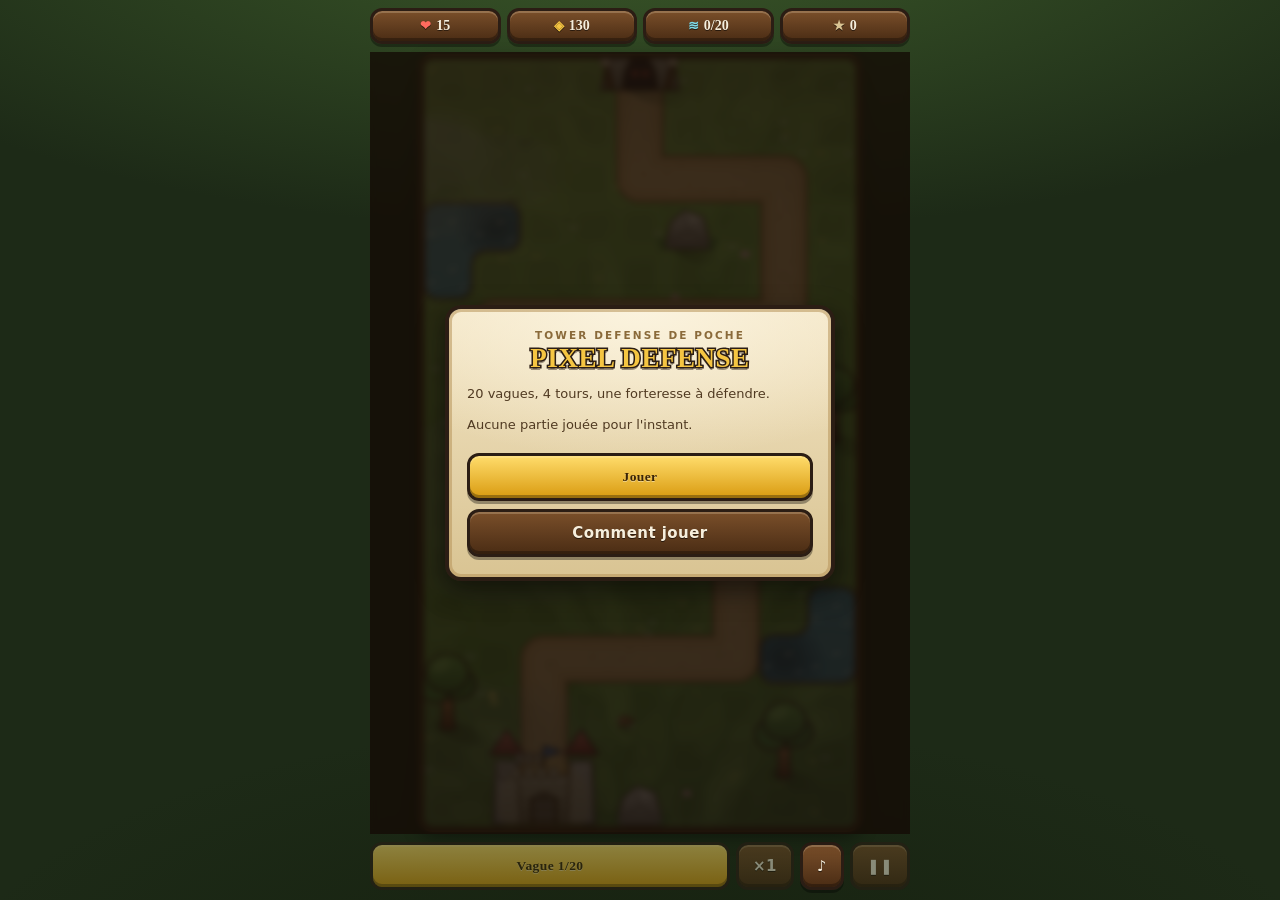
<file: index.html>
<!DOCTYPE html>
<html lang="fr">
<head>
<meta charset="utf-8">
<!-- viewport-fit=cover : le jeu occupe l'écran jusque sous l'encoche ; les
     marges de sécurité sont reprises en CSS avec env(safe-area-inset-*). -->
<meta name="viewport" content="width=device-width, initial-scale=1, viewport-fit=cover">
<meta name="theme-color" content="#2b1d14">
<meta name="description" content="Pixel Defense — un tower defense médiéval dessiné à la main, jouable au doigt, sans installation et hors ligne. 20 vagues, 4 tours, une forteresse à défendre.">
<meta name="mobile-web-app-capable" content="yes">
<meta name="apple-mobile-web-app-capable" content="yes">
<meta name="apple-mobile-web-app-status-bar-style" content="black-translucent">
<meta name="apple-mobile-web-app-title" content="Pixel Defense">
<title>Pixel Defense — tower defense de poche</title>
<link rel="manifest" href="manifest.webmanifest">
<link rel="icon" href="icons/icon-192.png" sizes="192x192" type="image/png">
<link rel="apple-touch-icon" href="icons/icon-192.png">
<link rel="stylesheet" href="styles.css">
</head>
<body>

<div id="app">

  <header id="hud">
    <div class="stat lives" title="Vies restantes">
      <span class="ico" aria-hidden="true">❤</span><b id="stat-lives">15</b>
    </div>
    <div class="stat gold" title="Or disponible">
      <span class="ico" aria-hidden="true">◈</span><b id="stat-gold">150</b>
    </div>
    <div class="stat wave" title="Vague">
      <span class="ico" aria-hidden="true">≋</span><b id="stat-wave">0/20</b>
    </div>
    <div class="stat score" title="Score">
      <span class="ico" aria-hidden="true">★</span><b id="stat-score">0</b>
    </div>
  </header>

  <div id="stage">
    <canvas id="board" role="img" aria-label="Plateau de jeu : un chemin de terre descend de la caverne, en haut, jusqu'à la forteresse, en bas à gauche."></canvas>
    <div id="overlay" class="overlay hidden"></div>
    <div id="toast" class="toast hidden"></div>
  </div>

  <div id="sheet" class="sheet hidden"></div>

  <footer id="bar">
    <button id="btn-wave" class="btn primary grow" type="button">Commencer</button>
    <button id="btn-speed" class="btn ghost" type="button" aria-label="Vitesse de jeu">×1</button>
    <button id="btn-sound" class="btn ghost" type="button" aria-label="Couper le son">♪</button>
    <button id="btn-pause" class="btn ghost" type="button" aria-label="Pause">❚❚</button>
  </footer>

</div>

<noscript>
  <p style="color:#eef1f7;font-family:monospace;padding:20px">
    Pixel Defense a besoin de JavaScript : tout le jeu tourne dans votre navigateur,
    il n'y a pas de serveur pour le remplacer.
  </p>
</noscript>

<script src="js/config.js"></script>
<script src="js/map.js"></script>
<script src="js/art.js"></script>
<script src="js/skin.js"></script>
<!-- world.js dessine des figures : il lui faut art.js et skin.js avant lui. -->
<script src="js/world.js"></script>
<!-- Habillages : déclarez ici les planches de sprites engendrées par
     tools/import-textures.mjs. Sans aucune, le jeu trace ses figures.
     <script src="skins/mon-pack/atlas.js"></script> -->
<script src="js/storage.js"></script>
<script src="js/audio.js"></script>
<script src="js/render.js"></script>
<script src="js/game.js"></script>
<script src="js/ui.js"></script>
<script src="js/main.js"></script>
</body>
</html>
</file>
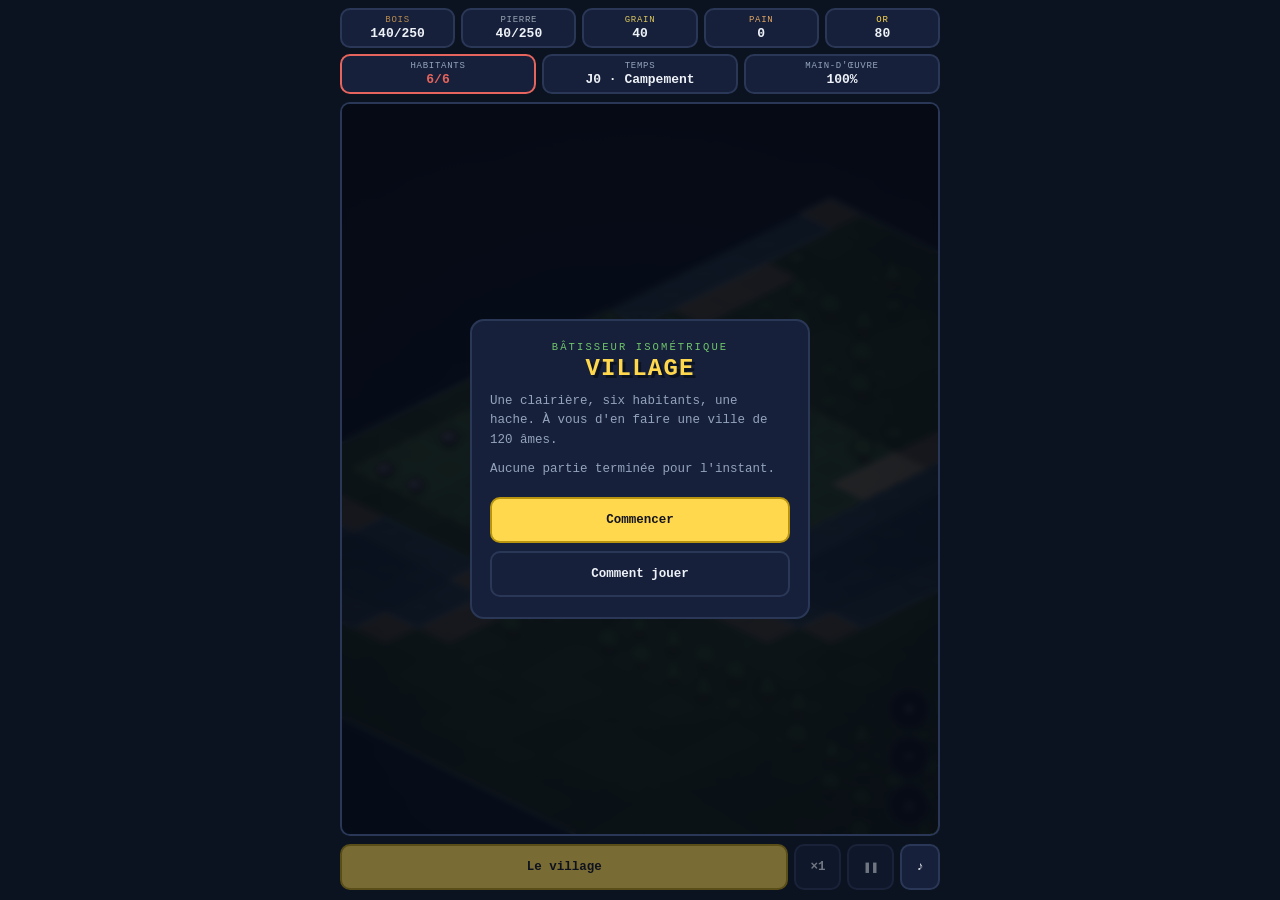
<file: village/index.html>
<!DOCTYPE html>
<html lang="fr">
<head>
<meta charset="utf-8">
<meta name="viewport" content="width=device-width, initial-scale=1, viewport-fit=cover">
<meta name="theme-color" content="#0b1220">
<meta name="description" content="Village — un bâtisseur isométrique en pixel art : une clairière, six habitants, et une ville à faire naître. Jouable au doigt, hors ligne.">
<meta name="mobile-web-app-capable" content="yes">
<meta name="apple-mobile-web-app-capable" content="yes">
<meta name="apple-mobile-web-app-status-bar-style" content="black-translucent">
<meta name="apple-mobile-web-app-title" content="Village">
<title>Village — bâtisseur isométrique</title>
<link rel="manifest" href="manifest.webmanifest">
<link rel="icon" href="icons/icon-192.png" sizes="192x192" type="image/png">
<link rel="apple-touch-icon" href="icons/icon-192.png">
<link rel="stylesheet" href="styles.css">
</head>
<body>

<div id="app">

  <header id="hud">
    <div class="res-row">
      <div class="res wood"><span class="lab">Bois</span><b id="v-wood">0</b></div>
      <div class="res stone"><span class="lab">Pierre</span><b id="v-stone">0</b></div>
      <div class="res grain"><span class="lab">Grain</span><b id="v-grain">0</b></div>
      <div class="res bread"><span class="lab">Pain</span><b id="v-bread">0</b></div>
      <div class="res gold"><span class="lab">Or</span><b id="v-gold">0</b></div>
    </div>
    <div class="meta-row">
      <div class="meta"><span class="lab">Habitants</span><b id="v-pop">6/6</b></div>
      <div class="meta"><span class="lab">Temps</span><b id="v-day">J0</b></div>
      <div class="meta"><span class="lab">Main-d'œuvre</span><b id="v-work">100 %</b></div>
    </div>
  </header>

  <div id="map">
    <canvas id="board" role="img" aria-label="Vue isométrique du village : une clairière, l'hôtel de ville au centre, des bois et des rochers alentour."></canvas>

    <div id="zoom">
      <button id="btn-zoom-in" class="round" type="button" aria-label="Zoomer">+</button>
      <button id="btn-zoom-out" class="round" type="button" aria-label="Dézoomer">−</button>
      <button id="btn-center" class="round" type="button" aria-label="Recentrer sur l'hôtel de ville">⌂</button>
    </div>

    <div id="overlay" class="overlay hidden"></div>
    <div id="toast" class="toast hidden"></div>
  </div>

  <div id="sheet" class="sheet hidden"></div>

  <footer id="bar">
    <button id="btn-village" class="btn primary grow" type="button">Le village</button>
    <button id="btn-speed" class="btn ghost" type="button" aria-label="Vitesse du temps">×1</button>
    <button id="btn-pause" class="btn ghost" type="button" aria-label="Pause">❚❚</button>
    <button id="btn-sound" class="btn ghost" type="button" aria-label="Son">♪</button>
  </footer>

</div>

<noscript>
  <p style="color:#eef1f7;font-family:monospace;padding:20px">
    Village a besoin de JavaScript : tout le jeu tourne dans votre navigateur,
    il n'y a pas de serveur pour le remplacer.
  </p>
</noscript>

<script src="js/config.js"></script>
<script src="js/world.js"></script>
<script src="js/iso.js"></script>
<script src="js/art.js"></script>
<script src="js/sim.js"></script>
<script src="js/render.js"></script>
<script src="js/storage.js"></script>
<script src="js/audio.js"></script>
<script src="js/ui.js"></script>
<script src="js/main.js"></script>
</body>
</html>
</file>
<file: styles.css>
/* Pixel Defense — habillage.
   Mobile d'abord : une colonne qui remplit exactement la hauteur de l'écran,
   sans défilement, avec le plateau au milieu et les commandes à portée de
   pouce en bas. Le jeu doit être jouable d'une seule main.

   L'habillage suit le plateau : bois, pierre, parchemin et or, avec le même
   contour brun sombre que les dessins. Trois recettes reviennent partout —
   un dégradé du clair vers le sombre, un liseré clair en haut posé à
   l'intérieur, une ombre portée en bas. C'est ce qui donne du relief à des
   rectangles, et ce qui fait qu'un bouton a l'air d'un objet plutôt que d'une
   zone cliquable. */

:root {
  --bg: #1d2a17;            /* sous-bois, derrière tout */
  --wood: #7a4f2a;
  --wood-dark: #4a2c14;
  --wood-deep: #33200f;
  --stone: #6f6a5e;
  --parchment: #f3e5c4;
  --parchment-dark: #d9c493;
  --ink: #2b1d14;           /* le contour du jeu entier */
  --cream: #f7efdd;
  --muted: #c3ab84;
  --gold: #f5c542;
  --gold-dark: #b1810d;
  --red: #d94a3f;
  --green: #6fc24a;
  --ice: #7fdcea;
  --radius: 12px;
  --font: "Trebuchet MS", "Segoe UI", system-ui, -apple-system, sans-serif;
  --title: Georgia, "Times New Roman", serif;

  /* Relief commun : lumière en haut, ombre en bas. */
  --bevel: inset 0 2px 0 rgba(255, 240, 210, 0.22), inset 0 -3px 0 rgba(0, 0, 0, 0.30);
  --drop: 0 3px 0 rgba(0, 0, 0, 0.35);
}

* { box-sizing: border-box; }

html, body {
  margin: 0;
  padding: 0;
  height: 100%;
  background: var(--bg);
  color: var(--cream);
  font-family: var(--font);
  font-size: 15px;
  /* Un jeu ne se sélectionne pas et ne se zoome pas par erreur au double-tap. */
  user-select: none;
  -webkit-user-select: none;
  -webkit-tap-highlight-color: transparent;
  overscroll-behavior: none;
}

/* Fond de sous-bois : deux halos et une trame très douce, pour que les marges
   autour du plateau ne soient pas un aplat mort. */
body {
  background-image:
    radial-gradient(120% 60% at 50% -10%, #3c5a2a 0%, rgba(60, 90, 42, 0) 60%),
    radial-gradient(90% 50% at 50% 110%, #16210f 0%, rgba(22, 33, 15, 0) 60%);
  background-attachment: fixed;
}

#app {
  display: flex;
  flex-direction: column;
  height: 100dvh;
  max-width: 520px;
  margin: 0 auto;
  padding: env(safe-area-inset-top) env(safe-area-inset-right) env(safe-area-inset-bottom) env(safe-area-inset-left);
  overflow: hidden;
}

/* --- Bandeau de compteurs ------------------------------------------------ */

#hud {
  display: flex;
  gap: 6px;
  padding: 8px 10px;
  flex: 0 0 auto;
}

.stat {
  flex: 1 1 0;
  min-width: 0;
  display: flex;
  align-items: center;
  justify-content: center;
  gap: 5px;
  padding: 7px 4px;
  background: linear-gradient(180deg, var(--wood) 0%, var(--wood-dark) 100%);
  border: 3px solid var(--ink);
  border-radius: var(--radius);
  box-shadow: var(--bevel), var(--drop);
  font-family: var(--title);
  font-size: 14px;
  font-weight: 700;
  color: var(--cream);
  text-shadow: 0 1px 0 rgba(0, 0, 0, 0.55);
  white-space: nowrap;
  overflow: hidden;
}
.stat b { font-variant-numeric: tabular-nums; }
.stat .ico { font-size: 13px; text-shadow: 0 1px 0 rgba(0, 0, 0, 0.6); }
.stat.lives .ico { color: #ff6b5e; }
.stat.gold .ico { color: var(--gold); }
.stat.wave .ico { color: var(--ice); }
.stat.score .ico { color: var(--parchment-dark); }

/* Peu de vies : le bandeau bat, on ne peut pas ne pas le voir. */
.stat.danger {
  border-color: #7d1f1a;
  animation: alert 1s ease-in-out infinite;
}
@keyframes alert {
  0%, 100% { background: linear-gradient(180deg, var(--wood) 0%, var(--wood-dark) 100%); }
  50% { background: linear-gradient(180deg, #a33a2f 0%, #6d1e18 100%); }
}

/* --- Plateau -------------------------------------------------------------- */

/* Le plateau est dimensionné par le rendu ; la scène ne fait que le centrer
   dans la place restante. */
#stage {
  position: relative;
  flex: 1 1 auto;
  min-height: 0;
  margin: 0 10px;
  display: flex;
  align-items: center;
  justify-content: center;
}

#board {
  display: block;
  /* content-box : la bordure ne rogne pas la surface de dessin, sinon le
     canvas serait redimensionné par le navigateur et perdrait sa netteté. */
  box-sizing: content-box;
  border: 3px solid var(--ink);
  border-radius: var(--radius);
  background: #46702f;
  box-shadow: 0 0 0 2px rgba(122, 79, 42, 0.9), 0 6px 18px rgba(0, 0, 0, 0.45);
  /* Le doigt joue, il ne fait pas défiler la page. */
  touch-action: none;
  cursor: crosshair;
}

/* --- Panneau du bas (construire / améliorer) ------------------------------ */

.sheet {
  flex: 0 0 auto;
  margin: 8px 10px 0;
  padding: 10px;
  background: linear-gradient(180deg, #6b4523 0%, #3f2611 100%);
  border: 3px solid var(--ink);
  border-radius: var(--radius);
  box-shadow: var(--bevel), var(--drop);
}
.sheet.hidden { display: none; }

.sheet-head {
  display: flex;
  align-items: center;
  justify-content: space-between;
  gap: 8px;
  margin-bottom: 8px;
}
.sheet-title {
  font-family: var(--title);
  font-size: 13px;
  font-weight: 700;
  letter-spacing: 0.10em;
  text-transform: uppercase;
  color: var(--parchment-dark);
  text-shadow: 0 1px 0 rgba(0, 0, 0, 0.5);
}
.sheet-title em { color: var(--gold); font-style: normal; }

.chip {
  background: linear-gradient(180deg, #5d3a1c 0%, #3a2210 100%);
  border: 2px solid var(--ink);
  color: var(--muted);
  border-radius: 999px;
  padding: 6px 12px;
  font-family: inherit;
  font-size: 11px;
  font-weight: 700;
  text-transform: uppercase;
  letter-spacing: 0.04em;
  cursor: pointer;
  min-height: 32px;
  box-shadow: var(--bevel);
}

.cards {
  display: grid;
  grid-template-columns: repeat(4, minmax(0, 1fr));
  gap: 6px;
}

/* Une carte de construction est une pancarte de bois clouée : dégradé, cerne
   sombre, et un fond de pierre derrière la vignette pour détacher la tour. */
.card {
  display: flex;
  flex-direction: column;
  align-items: center;
  gap: 2px;
  padding: 6px 4px 8px;
  background: linear-gradient(180deg, #8b5a30 0%, #58351a 100%);
  border: 3px solid var(--ink);
  border-radius: var(--radius);
  box-shadow: var(--bevel), var(--drop);
  color: var(--cream);
  font-family: inherit;
  cursor: pointer;
  min-height: 100px;
}
.card:active { transform: translateY(2px); box-shadow: var(--bevel); }

.card .icon,
.tower-body .icon {
  border-radius: 8px;
  background: radial-gradient(70% 70% at 50% 30%, #8fbf5c 0%, #52812f 100%);
  box-shadow: inset 0 0 0 2px rgba(43, 29, 20, 0.55);
}

/* Deux lignes réservées : « Bombarde naine » passe à la ligne, les autres non,
   et sans cette hauteur fixe une carte sur quatre serait plus haute que ses
   voisines. */
.card-name {
  font-family: var(--title);
  font-size: 11.5px;
  font-weight: 700;
  line-height: 1.15;
  min-height: 2.3em;
  display: flex;
  align-items: center;
  text-align: center;
}
.card-cost {
  font-family: var(--title);
  font-size: 13px;
  font-weight: 700;
  color: var(--gold);
  text-shadow: 0 1px 0 rgba(0, 0, 0, 0.6);
}
.card-meta {
  font-size: 9px;
  color: var(--parchment-dark);
  text-transform: uppercase;
  letter-spacing: 0.06em;
}

/* Trop cher : la carte reste lisible mais visiblement hors de portée. */
.poor { opacity: 0.45; }
.card.poor { border-style: dashed; }

.sheet-hint {
  margin: 8px 2px 0;
  font-size: 12px;
  line-height: 1.45;
  color: var(--muted);
  min-height: 2.4em;
}

.tower-body {
  display: flex;
  align-items: center;
  gap: 12px;
}
.tower-body .icon { flex: 0 0 auto; }

.stats {
  display: grid;
  grid-template-columns: auto 1fr;
  gap: 2px 10px;
  margin: 0;
  flex: 1 1 auto;
  font-size: 12.5px;
}
.stats dt { color: var(--muted); }
.stats dd { margin: 0; font-weight: 700; font-family: var(--title); }
.stats dd em { color: var(--green); font-style: normal; }

.sheet-actions {
  display: flex;
  gap: 6px;
  margin-top: 10px;
}

/* --- Barre de commandes --------------------------------------------------- */

#bar {
  display: flex;
  gap: 6px;
  padding: 8px 10px 10px;
  flex: 0 0 auto;
}

.btn {
  min-height: 48px;
  padding: 10px 14px;
  border-radius: var(--radius);
  border: 3px solid var(--ink);
  background: linear-gradient(180deg, #7a4f2a 0%, #4a2c14 100%);
  box-shadow: var(--bevel), var(--drop);
  color: var(--cream);
  font-family: var(--title);
  font-size: 13.5px;
  font-weight: 700;
  letter-spacing: 0.03em;
  text-shadow: 0 1px 0 rgba(0, 0, 0, 0.55);
  cursor: pointer;
  white-space: nowrap;
}
/* Le bouton s'enfonce : l'ombre portée disparaît en même temps qu'il descend,
   sinon il aurait l'air de glisser au lieu d'être pressé. */
.btn:active { transform: translateY(2px); box-shadow: var(--bevel); }

.btn.primary {
  background: linear-gradient(180deg, #ffdc6b 0%, #d99b10 100%);
  border-color: var(--ink);
  color: #3a2405;
  text-shadow: 0 1px 0 rgba(255, 255, 255, 0.45);
}
.btn.ghost { font-family: var(--font); font-size: 15px; }
.btn.grow { flex: 1 1 auto; }
.btn:disabled {
  opacity: 0.5;
  cursor: default;
  transform: none;
  box-shadow: var(--bevel);
}
#btn-sound.off { color: var(--muted); text-decoration: line-through; }

/* --- Écrans pleins -------------------------------------------------------- */

.overlay {
  position: absolute;
  inset: 0;
  display: flex;
  align-items: center;
  justify-content: center;
  padding: 18px;
  background: rgba(20, 12, 6, 0.80);
  backdrop-filter: blur(3px);
  z-index: 10;
}
.overlay.hidden { display: none; }

/* Les écrans pleins sont des parchemins : fond clair, texte brun. C'est le
   contraste avec le bois du reste de l'interface qui les fait lire comme des
   messages, et non comme une couche de plus. */
.overlay .panel {
  width: 100%;
  max-width: 340px;
  max-height: 100%;
  overflow-y: auto;
  padding: 20px 18px;
  background:
    radial-gradient(120% 80% at 50% 0%, #fbf3de 0%, rgba(251, 243, 222, 0) 70%),
    linear-gradient(180deg, var(--parchment) 0%, var(--parchment-dark) 100%);
  border: 4px solid var(--ink);
  border-radius: 16px;
  box-shadow: inset 0 0 0 3px rgba(184, 149, 92, 0.55), 0 10px 26px rgba(0, 0, 0, 0.5);
  color: #4a3520;
  text-align: center;
}

.overlay h1 {
  margin: 2px 0 10px;
  font-family: var(--title);
  font-size: 27px;
  letter-spacing: 0.02em;
  text-transform: uppercase;
  color: var(--gold);
  /* Cerne peint plutôt qu'ombre portée : le titre appartient au même monde
     que les dessins du plateau. */
  -webkit-text-stroke: 3px var(--ink);
  paint-order: stroke fill;
  text-shadow: 0 3px 0 rgba(43, 29, 20, 0.45);
}

.overlay .kicker {
  margin: 0;
  font-size: 10.5px;
  letter-spacing: 0.2em;
  text-transform: uppercase;
  color: #8a6a3a;
  font-weight: 700;
}

.overlay .line {
  margin: 0 0 10px;
  font-size: 13px;
  line-height: 1.55;
  color: #503a22;
  text-align: left;
}
.overlay .line b { color: var(--ink); }
.overlay .line em { color: #9a6b0d; font-style: normal; font-weight: 700; }

.overlay .btn { width: 100%; margin-top: 8px; }

/* --- Message éphémère ------------------------------------------------------ */

.toast {
  position: absolute;
  left: 50%;
  bottom: 14px;
  transform: translateX(-50%);
  padding: 8px 16px;
  background: linear-gradient(180deg, var(--parchment) 0%, var(--parchment-dark) 100%);
  border: 3px solid var(--ink);
  border-radius: 999px;
  box-shadow: var(--drop);
  color: #4a3520;
  font-family: var(--title);
  font-size: 12.5px;
  font-weight: 700;
  white-space: nowrap;
  z-index: 5;
}
.toast.hidden { display: none; }

/* --- Écrans larges --------------------------------------------------------- */

@media (min-width: 560px) and (min-height: 700px) {
  #app { max-width: 560px; }
  .card-name { font-size: 12.5px; }
  .overlay .panel { max-width: 390px; }
}

@media (prefers-reduced-motion: reduce) {
  * { animation: none !important; transition: none !important; }
}
</file>
<file: village/styles.css>
/* Village — habillage.
   Mobile d'abord : une colonne qui remplit exactement la hauteur de l'écran.
   Le bandeau de ressources en haut, la carte au milieu — elle prend tout ce
   qui reste — et les commandes en bas, à portée de pouce. */

:root {
  --bg: #0b1220;
  --panel: #16203a;
  --panel-hi: #1d2a49;
  --line: #2a3757;
  --ink: #eef2f8;
  --muted: #94a3bd;
  --gold: #ffd84d;
  --green: #6fc46a;
  --red: #e5645d;
  --wood: #b98c50;
  --stone: #9aa3b2;
  --grain: #dcc65f;
  --bread: #e0a563;
  --radius: 10px;
  --font: ui-monospace, SFMono-Regular, Menlo, Consolas, "Liberation Mono", monospace;
}

* { box-sizing: border-box; }

html, body {
  margin: 0;
  padding: 0;
  height: 100%;
  background: var(--bg);
  color: var(--ink);
  font-family: var(--font);
  font-size: 15px;
  user-select: none;
  -webkit-user-select: none;
  -webkit-tap-highlight-color: transparent;
  overscroll-behavior: none;
}

#app {
  display: flex;
  flex-direction: column;
  height: 100dvh;
  max-width: 620px;
  margin: 0 auto;
  padding: env(safe-area-inset-top) env(safe-area-inset-right) env(safe-area-inset-bottom) env(safe-area-inset-left);
  overflow: hidden;
}

/* --- Bandeau ------------------------------------------------------------- */

#hud {
  flex: 0 0 auto;
  padding: 8px 10px 0;
  display: flex;
  flex-direction: column;
  gap: 6px;
}

.res-row, .meta-row { display: flex; gap: 6px; }

.res, .meta {
  flex: 1 1 0;
  min-width: 0;
  display: flex;
  flex-direction: column;
  align-items: center;
  gap: 1px;
  padding: 5px 2px;
  background: var(--panel);
  border: 2px solid var(--line);
  border-radius: var(--radius);
  overflow: hidden;
}

.res .lab, .meta .lab {
  font-size: 9px;
  letter-spacing: 0.08em;
  text-transform: uppercase;
  color: var(--muted);
  white-space: nowrap;
}
.res b, .meta b {
  font-size: 13px;
  font-variant-numeric: tabular-nums;
  white-space: nowrap;
}

.res.wood .lab { color: var(--wood); }
.res.stone .lab { color: var(--stone); }
.res.grain .lab { color: var(--grain); }
.res.bread .lab { color: var(--bread); }
.res.gold .lab { color: var(--gold); }

/* Une réserve qui s'épuise ou des postes vides : le bandeau le dit avant que
   la simulation ne sanctionne. */
.res.danger, .meta.warn { border-color: var(--red); }
.res.danger b, .meta.warn b { color: var(--red); }

/* --- Carte ---------------------------------------------------------------- */

#map {
  position: relative;
  flex: 1 1 auto;
  min-height: 0;
  margin: 8px 10px 0;
  border: 2px solid var(--line);
  border-radius: var(--radius);
  overflow: hidden;
  background: #0b1220;
}

#board {
  display: block;
  width: 100%;
  height: 100%;
  touch-action: none;      /* le doigt déplace la carte, pas la page */
  cursor: grab;
}
#board:active { cursor: grabbing; }

#zoom {
  position: absolute;
  right: 8px;
  bottom: 8px;
  display: flex;
  flex-direction: column;
  gap: 6px;
  z-index: 4;
}

.round {
  width: 42px;
  height: 42px;
  border-radius: 999px;
  border: 2px solid var(--line);
  background: rgba(11, 18, 32, 0.85);
  color: var(--ink);
  font-family: inherit;
  font-size: 17px;
  line-height: 1;
  cursor: pointer;
}
.round:active { transform: translateY(1px); }

/* --- Panneau du bas -------------------------------------------------------- */

.sheet {
  flex: 0 0 auto;
  margin: 8px 10px 0;
  padding: 10px;
  background: var(--panel);
  border: 2px solid var(--line);
  border-radius: var(--radius);
  max-height: 46vh;
  overflow-y: auto;
}
.sheet.hidden { display: none; }

.sheet-head {
  display: flex;
  align-items: center;
  justify-content: space-between;
  gap: 8px;
  margin-bottom: 8px;
}
.sheet-titles { display: flex; flex-direction: column; min-width: 0; }
.sheet-title {
  font-size: 12px;
  font-weight: 700;
  letter-spacing: 0.1em;
  text-transform: uppercase;
}
.sheet-sub { font-size: 11px; color: var(--muted); }

.chip {
  background: transparent;
  border: 2px solid var(--line);
  color: var(--muted);
  border-radius: 999px;
  padding: 6px 12px;
  font-family: inherit;
  font-size: 11px;
  font-weight: 700;
  text-transform: uppercase;
  cursor: pointer;
  min-height: 34px;
  white-space: nowrap;
}

.cards {
  display: grid;
  grid-template-columns: repeat(4, minmax(0, 1fr));
  gap: 6px;
}
@media (max-width: 380px) {
  .cards { grid-template-columns: repeat(3, minmax(0, 1fr)); }
}

.card {
  display: flex;
  flex-direction: column;
  align-items: center;
  gap: 2px;
  padding: 7px 3px;
  background: var(--panel-hi);
  border: 2px solid var(--line);
  border-radius: var(--radius);
  color: var(--ink);
  font-family: inherit;
  cursor: pointer;
  min-height: 104px;
}
.card:active { transform: translateY(1px); }
.card .icon { image-rendering: pixelated; border-radius: 6px; }
.card-name { font-size: 11px; font-weight: 700; text-align: center; }
.card-cost { font-size: 10px; color: var(--gold); text-align: center; }
.card-meta { font-size: 9.5px; color: var(--muted); text-align: center; line-height: 1.25; }
.card-meta.locked { color: var(--red); }

.poor { opacity: 0.45; }
.card.poor { border-style: dashed; }

.sheet-hint {
  margin: 8px 2px 0;
  font-size: 11.5px;
  line-height: 1.5;
  color: var(--muted);
}

.building-body { display: flex; gap: 12px; align-items: flex-start; }
.building-body .icon { image-rendering: pixelated; border-radius: 8px; flex: 0 0 auto; }

.b-stats { flex: 1 1 auto; display: flex; flex-direction: column; gap: 3px; }
.b-row {
  display: flex;
  justify-content: space-between;
  gap: 10px;
  font-size: 12px;
  color: var(--muted);
}
.b-row b { color: var(--ink); font-variant-numeric: tabular-nums; }
.b-row b.bad { color: var(--red); }

.sheet-actions { display: flex; gap: 6px; margin-top: 10px; }

/* --- Barre de commandes ---------------------------------------------------- */

#bar {
  display: flex;
  gap: 6px;
  padding: 8px 10px 10px;
  flex: 0 0 auto;
}

.btn {
  min-height: 46px;
  padding: 10px 14px;
  border-radius: var(--radius);
  border: 2px solid var(--line);
  background: var(--panel);
  color: var(--ink);
  font-family: inherit;
  font-size: 12.5px;
  font-weight: 700;
  cursor: pointer;
  white-space: nowrap;
}
.btn:active { transform: translateY(1px); }
.btn.primary { background: var(--gold); border-color: #b9950f; color: #12131c; }
.btn.grow { flex: 1 1 auto; }
.btn:disabled { opacity: 0.45; cursor: default; transform: none; }
#btn-sound.off { color: var(--muted); text-decoration: line-through; }

/* --- Écrans pleins ---------------------------------------------------------- */

.overlay {
  position: absolute;
  inset: 0;
  display: flex;
  align-items: center;
  justify-content: center;
  padding: 18px;
  background: rgba(6, 10, 20, 0.88);
  backdrop-filter: blur(3px);
  z-index: 10;
}
.overlay.hidden { display: none; }

.overlay .panel {
  width: 100%;
  max-width: 340px;
  max-height: 100%;
  overflow-y: auto;
  padding: 20px 18px;
  background: var(--panel);
  border: 2px solid var(--line);
  border-radius: 14px;
  text-align: center;
}

.overlay h1 {
  margin: 2px 0 10px;
  font-size: 24px;
  letter-spacing: 0.05em;
  text-transform: uppercase;
  color: var(--gold);
  text-shadow: 3px 3px 0 #0b1220;
}
.overlay .kicker {
  margin: 0;
  font-size: 10.5px;
  letter-spacing: 0.2em;
  text-transform: uppercase;
  color: var(--green);
}
.overlay .line {
  margin: 0 0 10px;
  font-size: 12.5px;
  line-height: 1.55;
  color: var(--muted);
  text-align: left;
}
.overlay .line b { color: var(--ink); }
.overlay .line em { color: var(--gold); font-style: normal; }
.overlay .btn { width: 100%; margin-top: 8px; }

/* --- Message éphémère -------------------------------------------------------- */

.toast {
  position: absolute;
  left: 50%;
  bottom: 14px;
  transform: translateX(-50%);
  max-width: calc(100% - 100px);
  padding: 8px 14px;
  background: rgba(6, 10, 20, 0.92);
  border: 2px solid var(--line);
  border-radius: 999px;
  font-size: 12px;
  font-weight: 700;
  text-align: center;
  z-index: 5;
}
.toast.hidden { display: none; }

@media (prefers-reduced-motion: reduce) {
  * { animation: none !important; transition: none !important; }
}
</file>
